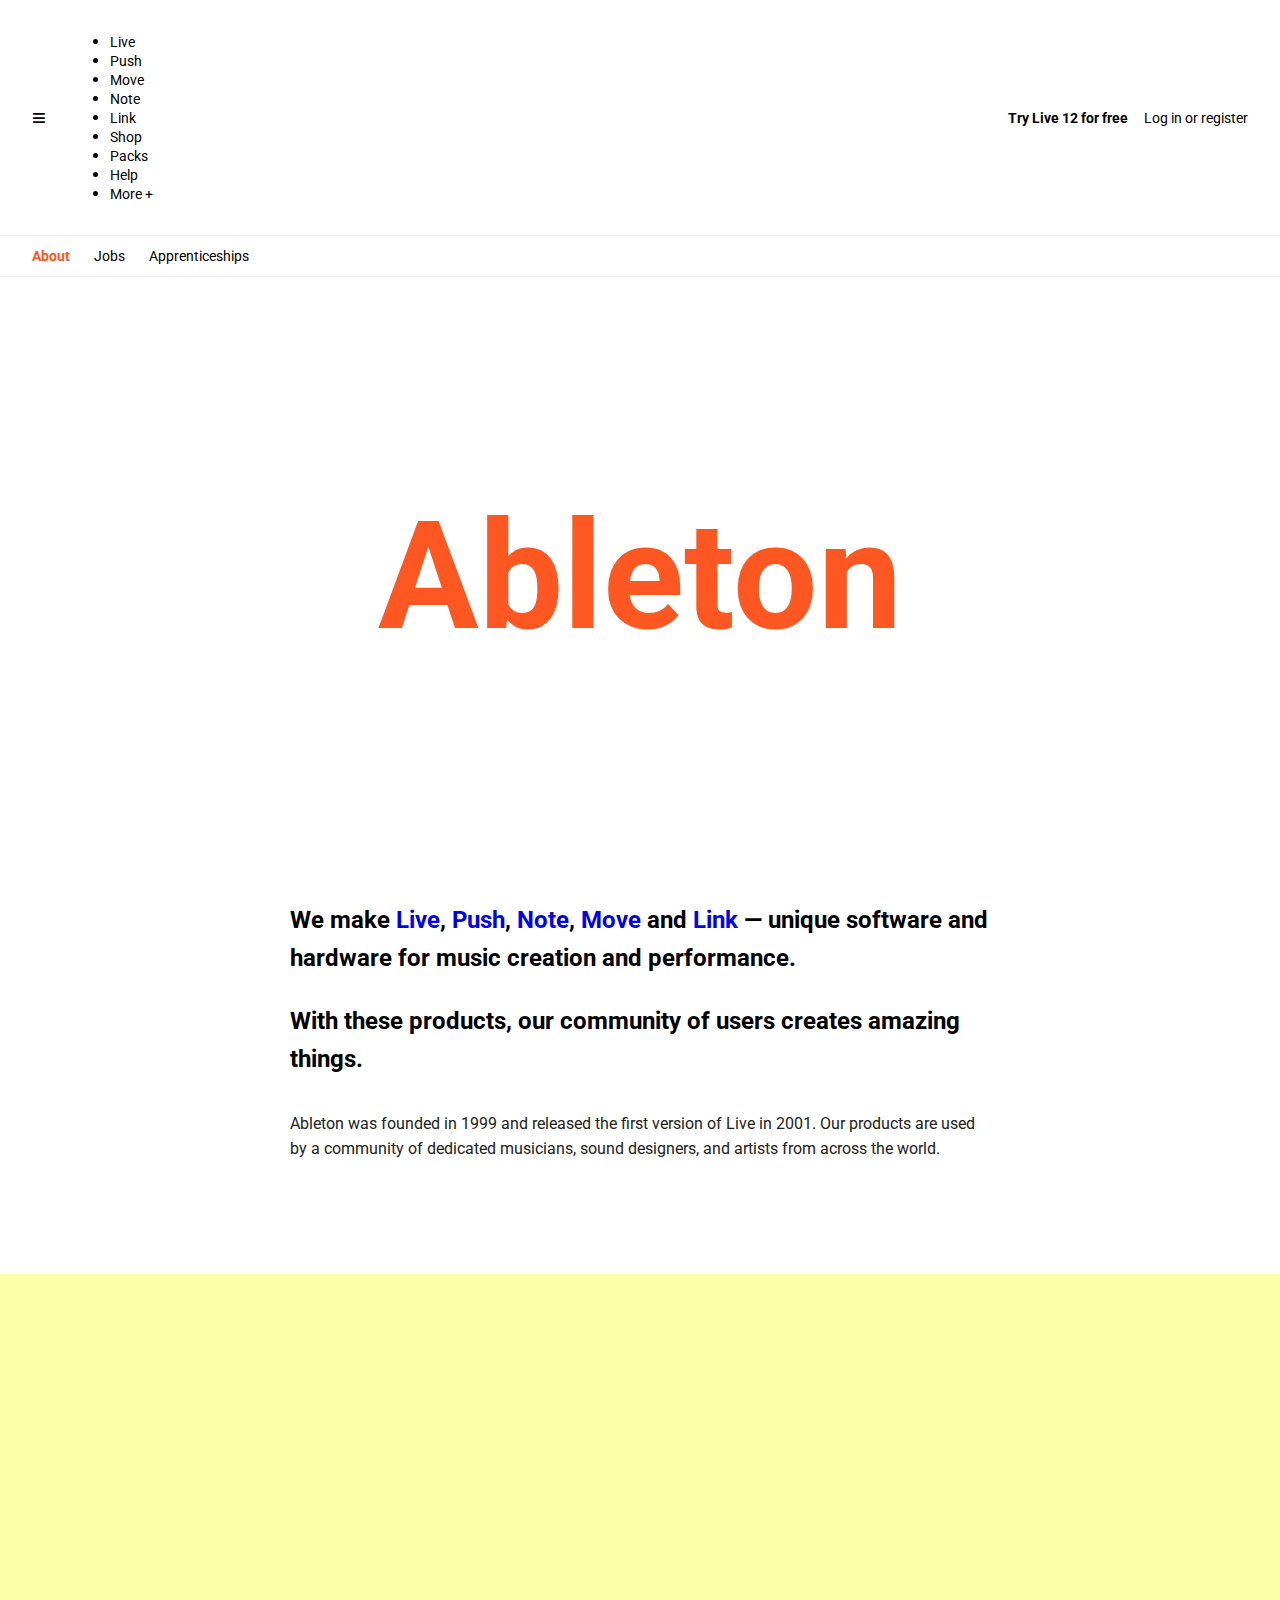
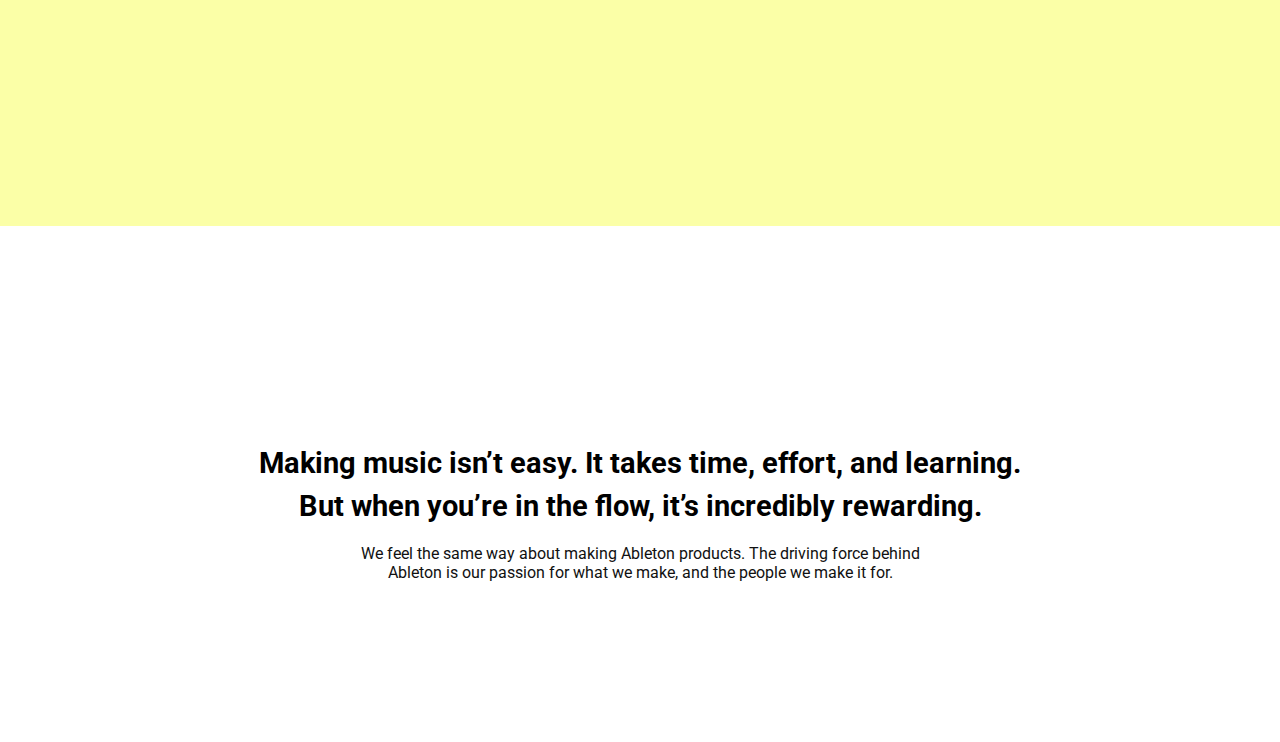
<file: ableton/index.html>
<!DOCTYPE html>
<html lang="es">
<head>
  <meta charset="UTF-8">
  <meta name="viewport" content="width=device-width, initial-scale=1.0">
  <title>Página estilo Ableton</title>


  <link href="https://fonts.googleapis.com/css2?family=Roboto&display=swap" rel="stylesheet">

  <!-- CSS -->
  <link rel="stylesheet" href="styles.css">
</head>
<body>

  <!-- header -->
  <header class="main-header">
    <div class="header-left">
      <!-- Este no es el logo de ableton -->
      <div class="logo">≡</div>
      <nav class="main-nav">
        <!-- La estructura semántica para un nav debe ser nav > ul > li > a -->
        <ul>
          <li><a href="#">Live</a></li>
          <li><a href="#">Push</a></li>
          <li><a href="#">Move</a></li>
          <li><a href="#">Note</a></li>
          <li><a href="#">Link</a></li>
          <li><a href="#">Shop</a></li>
          <li><a href="#">Packs</a></li>
          <li><a href="#">Help</a></li>
          <li><a href="#">More +</a></li>
         </ul>
      </nav>
    </div>
    <!-- Estas tambén son navegaciones, deberían hacer uso de la etiqueta nav -->
    <div class="header-right">
      <a href="#" class="highlight-link">Try Live 12 for free</a>
      <a href="#">Log in or register</a>
    </div>
  </header>

  <!-- submenu -->
  <nav class="sub-nav">
    <!-- mismo caso en la estructura semántica de esta navegación nav > ul > li > a -->
    <a href="#" class="active">About</a>
    <a href="#">Jobs</a>
    <a href="#">Apprenticeships</a>
  </nav>

  <!-- 
    En términos de semántica del html, todo el resto del documento debería estar agrupado dentro de una misma sección. 
    Podría utilizarse un <main> o un <section> para agrupar todo el contenido.
    -->
  <section class="hero">
    <h1 class="hero-title">Ableton</h1>
  </section>

  <section class="intro">
    <p class="intro-heading">
      We make <a href="#">Live</a>, <a href="#">Push</a>, <a href="#">Note</a>, <a href="#">Move</a> and <a href="#">Link</a> — unique software and hardware for music creation and performance.
    </p>
    <p class="intro-subheading">
      With these products, our community of users creates amazing things.
    </p>
    <p class="intro-description">
      Ableton was founded in 1999 and released the first version of Live in 2001. Our products are used by a community of dedicated musicians, sound designers, and artists from across the world.
    </p>
  </section>

  <section class="image-layer">
    <div class="bg-block">
      <div class="img bg-img" style="background-image: url('https://ableton-production.imgix.net/about/photo-2.jpg?dpr=2&amp;fit=crop&amp;h=360&amp;ixjsv=1.1.3&amp;q=50&amp;w=480');"></div>
    </div>
    <div class="img fg-img" style="background-image: url('https://ableton-production.imgix.net/about/photo-1.jpg?dpr=2&amp;fit=crop&amp;h=600&amp;ixjsv=1.1.3&amp;q=50&amp;w=600');"></div>
  </section>

  <section class="video-section">
  <div class="text-content">
    <h2>
      Making music isn’t easy. It takes time, effort, and learning.<br>
      But when you’re in the flow, it’s incredibly rewarding.
    </h2>
    <p>
      We feel the same way about making Ableton products. The driving force behind Ableton is
      our passion for what we make, and the people we make it for.
    </p>
  </div>

</section>

</body>
</html>
</file>
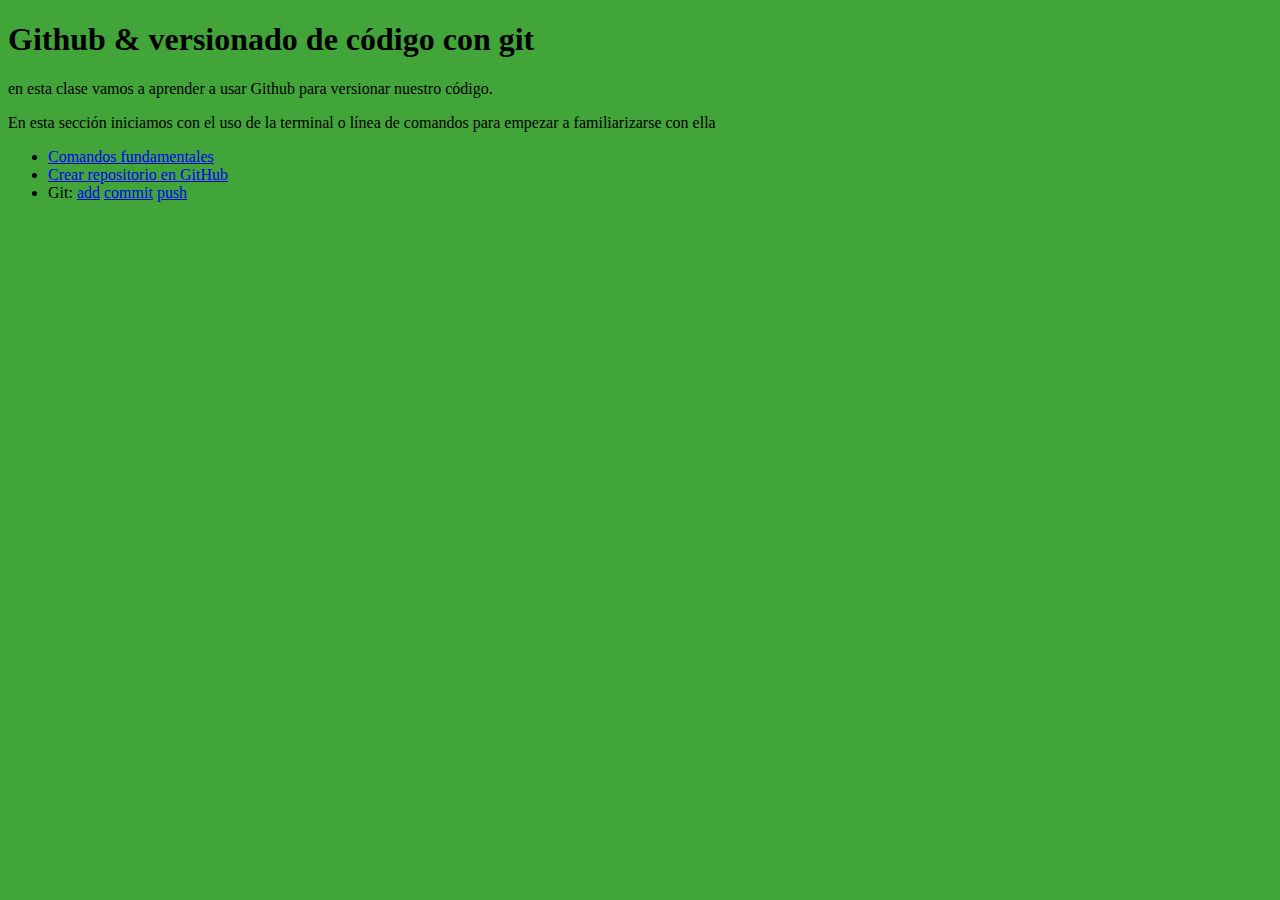
<file: clase_4/index.html>
<!DOCTYPE html>
<html lang="en">
<head>
  <meta charset="UTF-8">
  <meta name="viewport" content="width=device-width, initial-scale=1.0">
  <title>Clase 4: Github & git</title>
</head>
<body id="body_id">
  <!-- todo el resto del html -->
  <main id="main_container">
    <section class="document_section">
      <h1 class="document_title">Github & versionado de código con git</h1>
      <p class="document_paragraph">en esta clase vamos a aprender a usar Github para versionar nuestro código.</p>
      <p class="section-paragraph">En esta sección iniciamos con el uso de la terminal o línea de comandos para empezar a familiarizarse con ella</p>
      <ul class="section-list">
        <li class="section-list-item">
          <a href="https://developer.apple.com/library/archive/documentation/OpenSource/Conceptual/ShellScripting/CommandLInePrimer/CommandLine.html" class="section-link">Comandos fundamentales</a> <!-- // ls, cd, mkdir, touch, rm, etc -->
        </li>
        <li>
            <a href="https://docs.github.com/en/get-started/quickstart/create-a-repo" class="section-link">Crear repositorio en GitHub</a>
        </li>
        <li class="section-list-item">
          Git: <a href="https://git-scm.com/docs/git-add" class="section-link">add</a>
          <a href="https://git-scm.com/docs/git-commit" class="section-link">commit</a>
          <a href="https://git-scm.com/docs/git-push" class="section-link">push</a>
        </li>
      </ul>
    </section>
  </main>
  <!-- Conectar el javascript acá -->
  <script src="index.js"></script>
</body>
</html>
</file>
<file: ableton/styles.css>
/* font */
body {
  font-family: 'Roboto', sans-serif;
  margin: 0;
  padding: 0;
  background-color: white;
  color: black;
}

/* header */
.main-header {
  display: flex;
  justify-content: space-between;
  align-items: center;
  padding: 16px 32px;
  border-bottom: 1px solid #eee;
  background-color: white;
}

.header-left {
  display: flex;
  align-items: center;
  gap: 24px;
}

.logo {
  font-size: 24px;
  font-weight: bold;
  cursor: pointer;
}

.main-nav {
  display: flex;
  gap: 16px;
}

.main-nav a {
  text-decoration: none;
  color: black;
  font-size: 14px;
}

/* header derecho */
.header-right {
  display: flex;
  gap: 16px;
  align-items: center;
}

.header-right a {
  text-decoration: none;
  font-size: 14px;
  color: black;
}

.highlight-link {
  color: blue;
  font-weight: bold;
}

/* submenu */
.sub-nav {
  display: flex;
  gap: 24px;
  padding: 12px 32px;
  border-bottom: 1px solid #eee;
  font-family: 'Roboto', sans-serif;
}

.sub-nav a {
  text-decoration: none;
  color: black;
  font-size: 14px;
}

.sub-nav a.active {
  color: #FF5722;
  font-weight: bold;
}

/* foto grande */
.hero {
  background-image: url('https://ableton-production.imgix.net/about/header.jpg?fit=crop');
  background-size: cover;
  background-position: center;
  height: 600px;
  display: flex;
  justify-content: center;
  align-items: center;
  position: relative;
}

/* texto ableton */
.hero-title {
  color: #FF5722;
  font-size: 150px;
  font-weight: bold;
}

.intro {
  max-width: 700px;
  margin: 0 auto;
}

.intro-heading {
  font-size: 1.5rem;
  font-weight: 700;
  line-height: 1.6;
}

.intro-heading a {
  color: #0000ee;
  font-weight: 700;
  text-decoration: none;
}

.intro-subheading {
  font-size: 1.5rem;
  font-weight: 700;
  margin-top: 1rem;
  line-height: 1.6;
}

.intro-description {
  font-size: 1rem;
  margin-top: 2rem;
  color: #222;
  line-height: 1.6;
}

.image-layer {
  position: relative;
  width: 100%;
  height: auto;
  padding: 6rem 0;
}

.bg-block {
  background-color: #fbffa7;
  width: 100%;
  display: flex;
  justify-content: flex-end;
  padding: 6rem 0;
}

.img {
  background-size: cover;
  background-repeat: no-repeat;
  background-position: center;
}

/* imagen derecha */
.bg-img {
  width: 40vw;
  height: 360px;
  max-width: 480px;
  z-index: 1;
}

/* imagen izquierda */
.fg-img {
  position: absolute;
  top: 0;
  left: 10%;
  width: 40vw;
  height: 600px;
  max-width: 600px;
  z-index: 2;
}

.video-section {
  padding: 6rem 0;
  text-align: center;
}

.text-content h2 {
  font-weight: 700;
  font-size: 1.8rem;
  line-height: 1.5;
  margin-bottom: 1rem;
}

.text-content p {
  max-width: 600px;
  margin: 0 auto 4rem;
  font-weight: 400;
  font-size: 1rem;
  color: #111;
}
</file>
